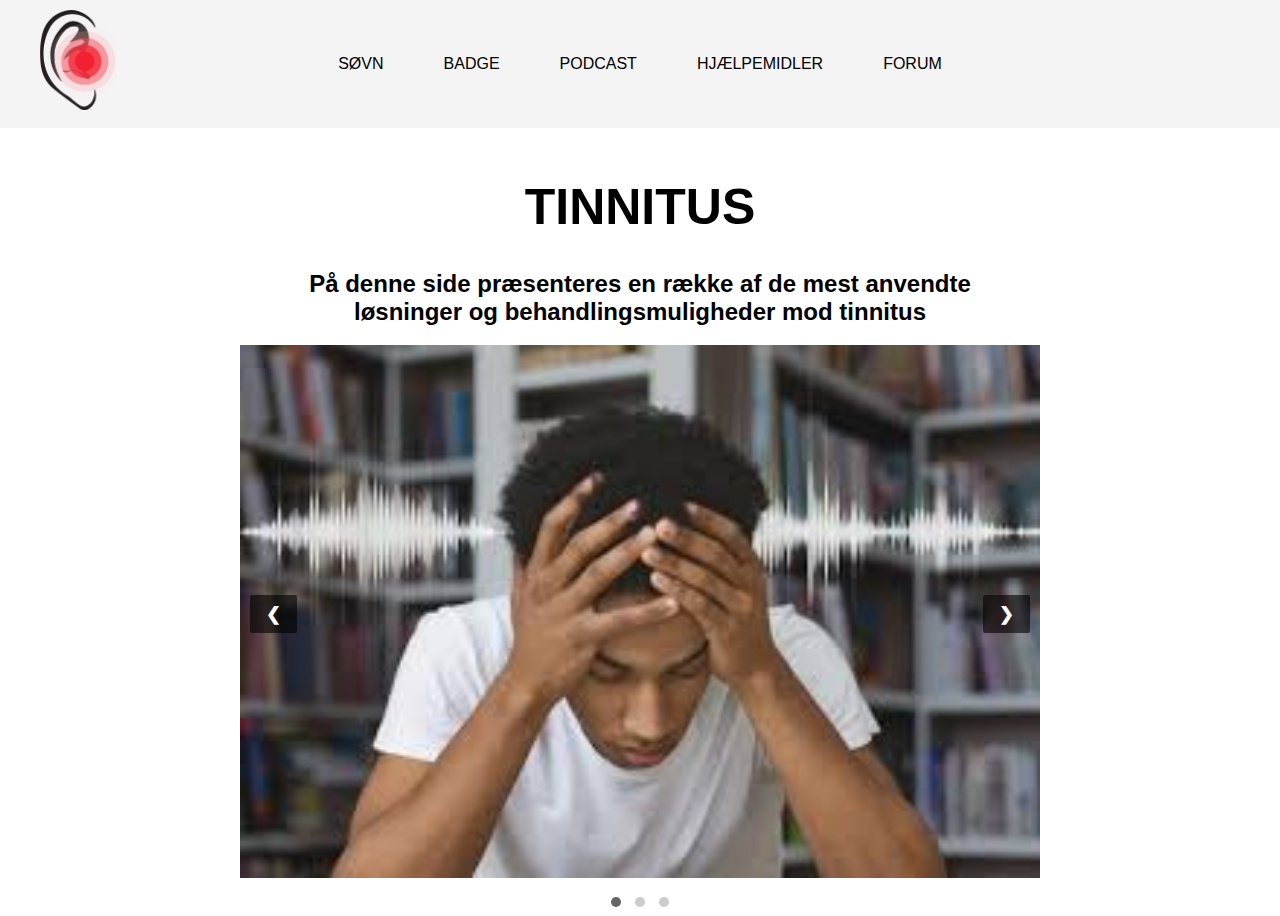
<file: index.html>
<!DOCTYPE html>
<html lang="en">
<head>
  <meta charset="UTF-8">
  <meta name="viewport" content="width=device-width, initial-scale=1.0">
  <title>Tinnitus Guiden</title>
  <link rel="stylesheet" href="style.css">
  <link rel="stylesheet" href="slideshow.css">
</head>
<body>
  <header>
    <nav>
          </div>
      <ul class="menu">
        <li><a href="soevn.html">SØVN</a>
        <li><a href="badge.html">BADGE</a>
        <li><a href="podcast.html">PODCAST</a>
          <ul class="dropdown">
            <li><a href="tinnituskompasset.html">Tinnitus kompasset</a></li>
          </ul>
        </li>
        <li><a href="hjaelpemidler.html">HJÆLPEMIDLER</a>
          <ul class="dropdown">
            <li><a href="meditation.html">Meditation</a></li>
            <li><a href="hoereapparat.html">Høreapparat</a></li>
            <li><a href="lydhealing.html">Lydhealing</a></li>
            <li><a href="duftolier.html">Duftolier</a></li>
          </ul>
        </li>
        <li><a href="forum.html">FORUM</a></li>
      </ul>
    </nav>
    <div class="logo">
        <a href="index.html">
          <img src="tinnitusear.png" alt="Website Logo">
        </a>
  </header>
  <main>
    <h1>TINNITUS</h1>
    <h2>På denne side præsenteres en række af de mest anvendte <br> løsninger og behandlingsmuligheder mod tinnitus</h2>
  </main>
  <div class="slideshow-container">
    <div class="slide fade">
      <img src="person1.jpg" alt="Image 1">
    </div>
    <div class="slide fade">
      <img src="person2.jpg" alt="Image 2">
    </div>
    <div class="slide fade">
      <img src="person3.jpg" alt="Image 3">
    </div>
  
    <!-- Next and previous buttons -->
    <a class="prev" onclick="plusSlides(-1)">&#10094;</a>
    <a class="next" onclick="plusSlides(1)">&#10095;</a>
  </div>
  
  <!-- Dots for navigation -->
  <div class="dots-container">
    <span class="dot" onclick="currentSlide(1)"></span>
    <span class="dot" onclick="currentSlide(2)"></span>
    <span class="dot" onclick="currentSlide(3)"></span>
  </div>
  
  <script>
    let slideIndex = 1;
    showSlides(slideIndex);
    
    // Next/previous controls
    function plusSlides(n) {
      showSlides(slideIndex += n);
    }
    
    // Show the current slide
    function currentSlide(n) {
      showSlides(slideIndex = n);
    }
    
    function showSlides(n) {
      let i;
      const slides = document.querySelectorAll(".slide");
      const dots = document.querySelectorAll(".dot");
      
      if (n > slides.length) { slideIndex = 1; }
      if (n < 1) { slideIndex = slides.length; }
      
      slides.forEach(slide => (slide.style.display = "none"));
      dots.forEach(dot => dot.classList.remove("active"));
      
      slides[slideIndex - 1].style.display = "block";
      dots[slideIndex - 1].classList.add("active");
    }
    </script>
    
</body>
</html>
</file>
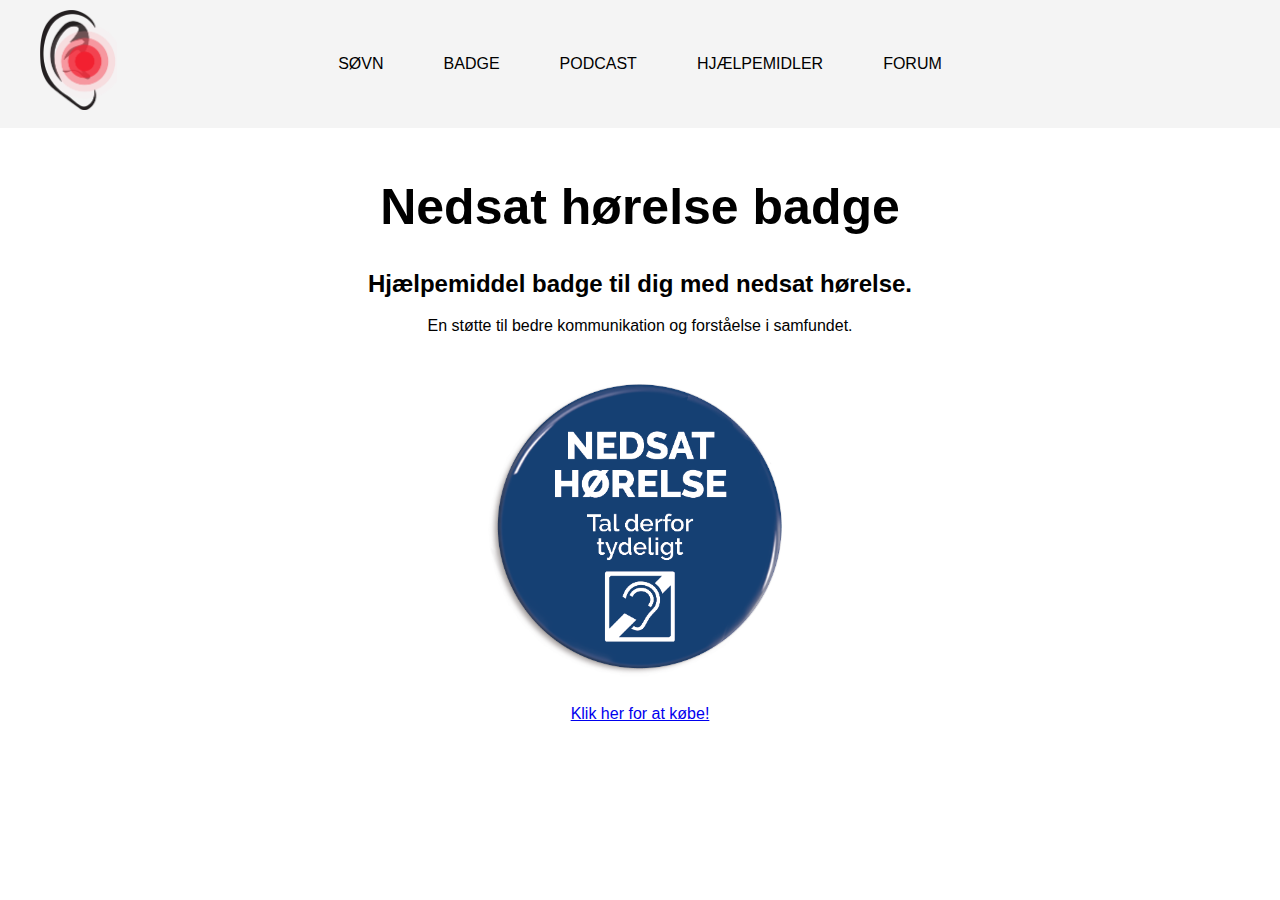
<file: badge.html>
<!DOCTYPE html>
<html lang="en">
<head>
  <meta charset="UTF-8">
  <meta name="viewport" content="width=device-width, initial-scale=1.0">
  <title>Tinnitus Guiden</title>
  <link rel="stylesheet" href="style.css">
</head>
<body>
  <header>
    <nav>
          </div>
      <ul class="menu">
        <li><a href="soevn.html">SØVN</a>  
        <li><a href="badge.html">BADGE</a>
        <li><a href="podcast.html">PODCAST</a>
          <ul class="dropdown">
            <li><a href="#">Tinnitus kompasset</a></li>
          </ul>
        </li>
        <li><a href="hjaelpemidler.html">HJÆLPEMIDLER</a>
          <ul class="dropdown">
            <li><a href="#">Meditation</a></li>
            <li><a href="#">Høreapparat</a></li>
            <li><a href="#">Lydhealing</a></li>
            <li><a href="#">Duftolier</a></li>
          </ul>
        </li>
        <li><a href="forum.html">FORUM</a></li>
      </ul>
    </nav>
    <div class="logo">
        <a href="index.html">
          <img src="tinnitusear.png" alt="Website Logo">
        </a>
  </header>
  <main>
    <h1>Nedsat hørelse badge</h1>
    <h2>Hjælpemiddel badge til dig med nedsat hørelse.</h2>
    <p>En støtte til bedre kommunikation og forståelse i samfundet.</p>
    <img src="nedsathoerelse.png" width="350" 
    height="350">
    <br>
    <a href="https://badgeland.dk/nedsat-horelse-tal-tydeligt-badge.html"target="_blank">Klik her for at købe!</a>
  </main>
</body>
</html>
</file>
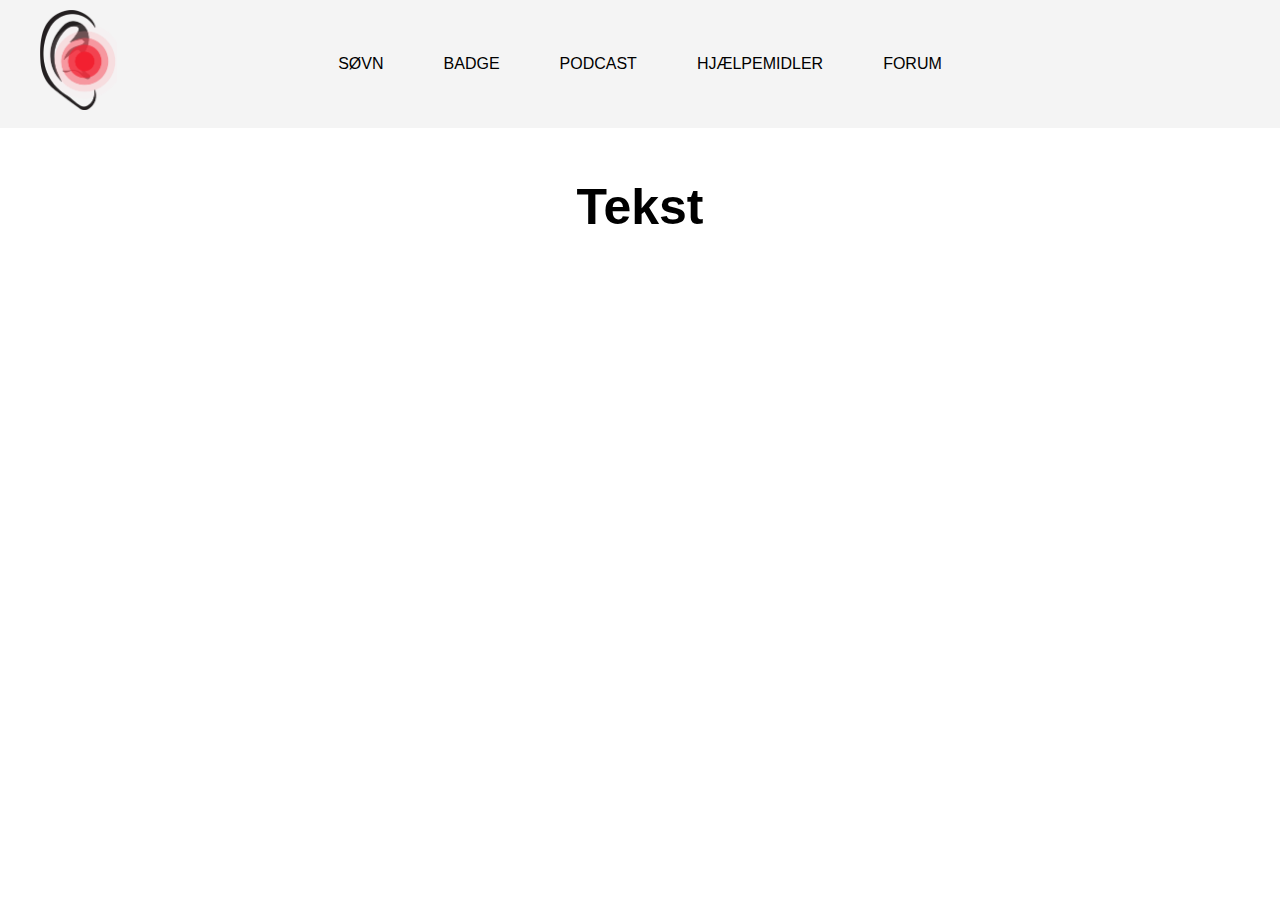
<file: forum.html>
<!DOCTYPE html>
<html lang="en">
<head>
  <meta charset="UTF-8">
  <meta name="viewport" content="width=device-width, initial-scale=1.0">
  <title>Tinnitus Guiden</title>
  <link rel="stylesheet" href="style.css">
</head>
<body>
  <header>
    <nav>
          </div>
      <ul class="menu">
        <li><a href="soevn.html">SØVN</a>
        <li><a href="badge.html">BADGE</a>
        <li><a href="podcast.html">PODCAST</a>
          <ul class="dropdown">
            <li><a href="#">Tinnitus kompasset</a></li>
          </ul>
        </li>
        <li><a href="hjaelpemidler.html">HJÆLPEMIDLER</a>
          <ul class="dropdown">
            <li><a href="#">Meditation</a></li>
            <li><a href="#">Høreapparat</a></li>
            <li><a href="#">Lydhealing</a></li>
            <li><a href="#">Duftolier</a></li>
          </ul>
        </li>
        <li><a href="forum.html">FORUM</a></li>
      </ul>
    </nav>
    <div class="logo">
        <a href="index.html">
          <img src="tinnitusear.png" alt="Website Logo">
        </a>
  </header>
  <main>
    <h1>Tekst</h1>
  </main>
</body>
</html>
</file>
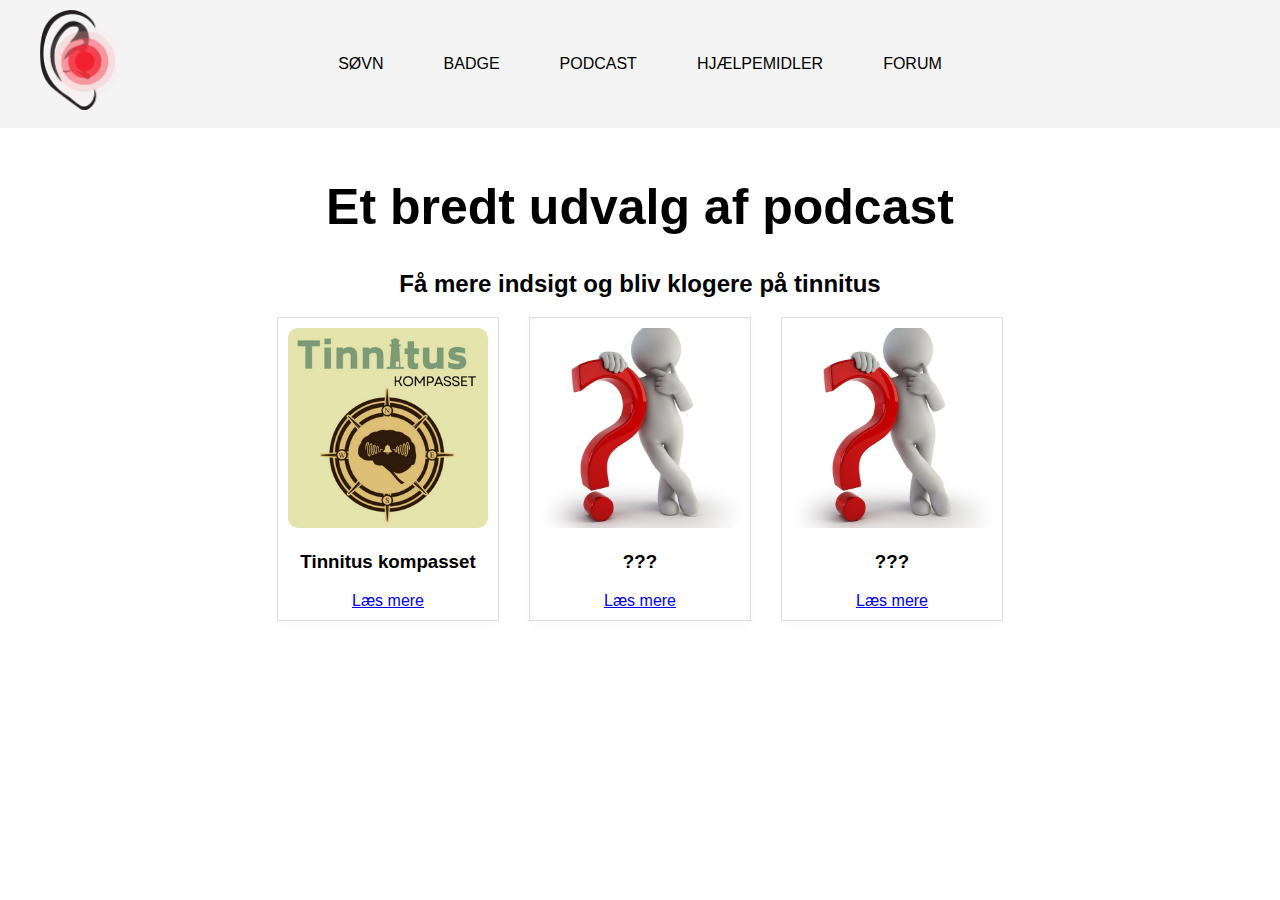
<file: podcast.html>
<!DOCTYPE html>
<html lang="en">
<head>
  <meta charset="UTF-8">
  <meta name="viewport" content="width=device-width, initial-scale=1.0">
  <title>Tinnitus Guiden</title>
  <link rel="stylesheet" href="style.css">
  <link rel="stylesheet" href="podcastcards.css">
</head>
<body>
  <header>
    <nav>
          </div>
      <ul class="menu">
        <li><a href="soevn.html">SØVN</a>
        <li><a href="badge.html">BADGE</a>
        <li><a href="podcast.html">PODCAST</a>
          <ul class="dropdown">
            <li><a href="#">Tinnitus kompasset</a></li>
          </ul>
        </li>
        <li><a href="hjaelpemidler.html">HJÆLPEMIDLER</a>
          <ul class="dropdown">
            <li><a href="#">Meditation</a></li>
            <li><a href="#">Høreapparat</a></li>
            <li><a href="#">Lydhealing</a></li>
            <li><a href="#">Duftolier</a></li>
          </ul>
        </li>
        <li><a href="forum.html">FORUM</a></li>
      </ul>
    </nav>
    <div class="logo">
        <a href="index.html">
          <img src="tinnitusear.png" alt="Website Logo">
        </a>
  </header>
  <main>
    <h1>Et bredt udvalg af podcast</h1>
    <h2>Få mere indsigt og bliv klogere på tinnitus</h2>
    <section class="podcast-list">
      <div class="container">
        <div class="box">
          <img src="tinnituskompas.png" alt="Tinnitus kompasset">
          <h3>Tinnitus kompasset</h3>
          <a href="#">Læs mere</a>
        </div>
        <div class="box">
          <img src="question.jpg" alt="Tinnitus kompasset">
          <h3>???</h3>
          <a href="#">Læs mere</a>
        </div>
        <div class="box">
          <img src="question.jpg" alt="Tinnitus kompasset">
          <h3>???</h3>
          <a href="#">Læs mere</a>
        </div>
      </div>
  </section>
  </main>
</body>
</html>
</file>
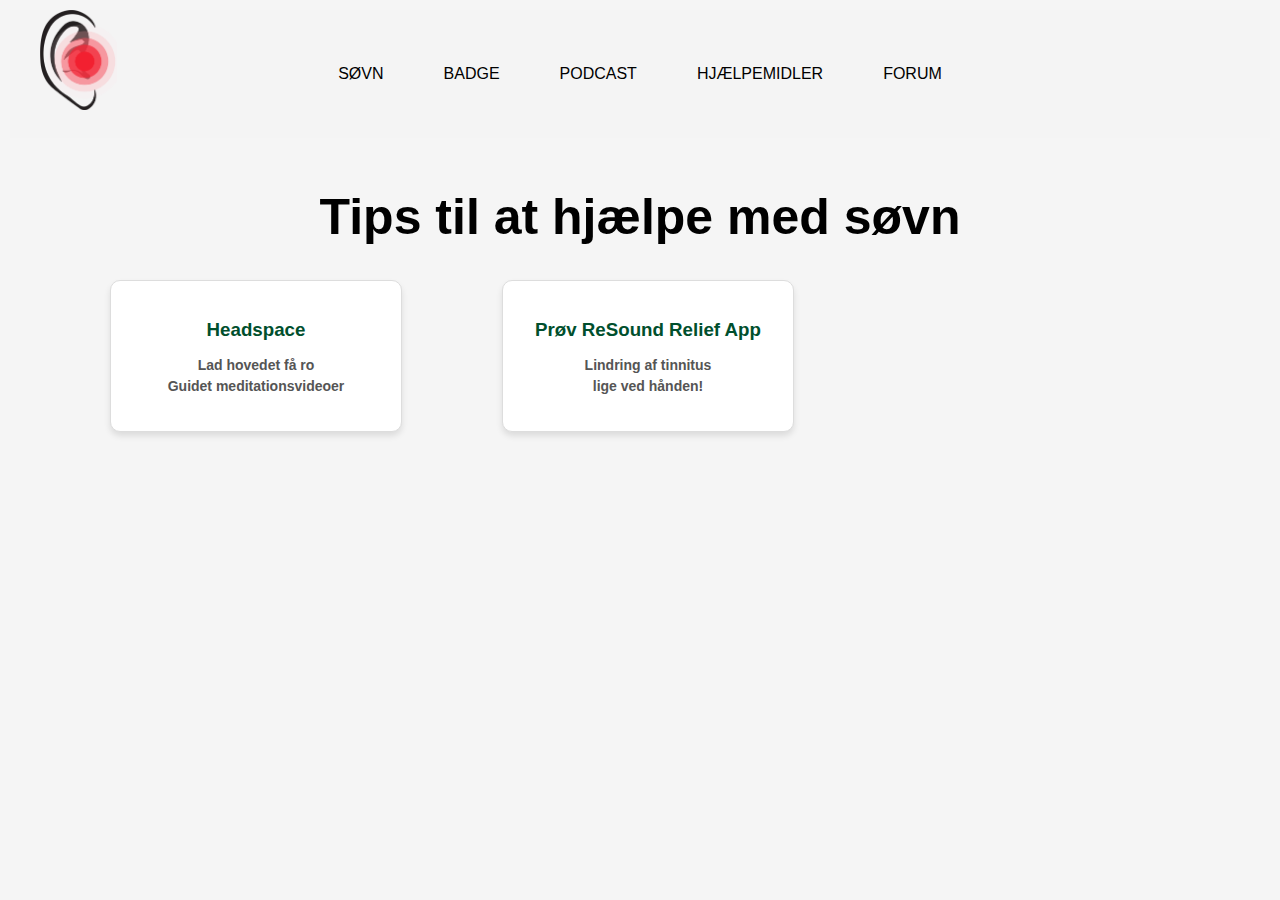
<file: soevn.html>
<!DOCTYPE html>
<html lang="en">
<head>
  <meta charset="UTF-8">
  <meta name="viewport" content="width=device-width, initial-scale=1.0">
  <title>Tinnitus Guiden</title>
  <link rel="stylesheet" href="style.css">
  <link rel="stylesheet" href="cards.css">
</head>
<body>
  <header>
    <nav>
          </div>
      <ul class="menu">
        <li><a href="soevn.html">SØVN</a>
        <li><a href="badge.html">BADGE</a>
        <li><a href="podcast.html">PODCAST</a>
          <ul class="dropdown">
            <li><a href="#">Tinnitus kompasset</a></li>
          </ul>
        </li>
        <li><a href="hjaelpemidler.html">HJÆLPEMIDLER</a>
          <ul class="dropdown">
            <li><a href="#">Meditation</a></li>
            <li><a href="#">Høreapparat</a></li>
            <li><a href="#">Lydhealing</a></li>
            <li><a href="#">Duftolier</a></li>
          </ul>
        </li>
        <li><a href="forum.html">FORUM</a></li>
      </ul>
    </nav>
    <div class="logo">
        <a href="index.html">
          <img src="tinnitusear.png" alt="Website Logo">
        </a>
  </header>
  <main>
    <h1>Tips til at hjælpe med søvn</h1>
  </main>
    <div class="box-container">
      <div class="card">
        <a href="https://www.headspace.com/">
        <h3>Headspace</h3>
        <p>Lad hovedet få ro<br>Guidet meditationsvideoer</p>
      </a>
      </div>
      <div class="card">
        <a href="https://www.resound.com/da/hearing-aids/apps/relief">
        <h3>Prøv ReSound Relief App</h3>
        <p>Lindring af tinnitus<br>lige ved hånden!</p>
      </a>
      </div>
    </div>



</div>
</body>
</html>
</file>
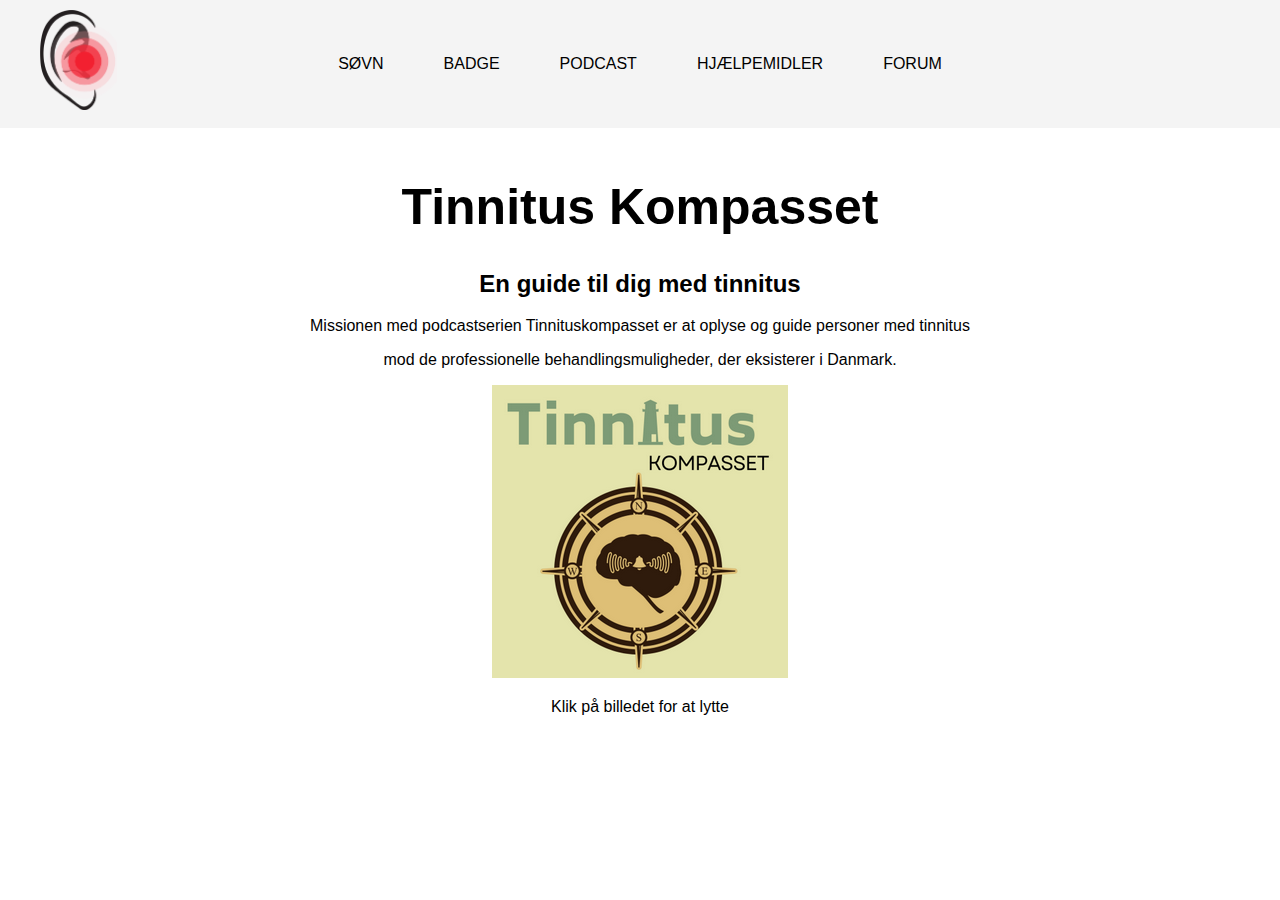
<file: tinnituskompasset.html>
<!DOCTYPE html>
<html lang="en">
<head>
  <meta charset="UTF-8">
  <meta name="viewport" content="width=device-width, initial-scale=1.0">
  <title>Tinnitus Guiden</title>
  <link rel="stylesheet" href="style.css">
</head>
<body>
  <header>
    <nav>
          </div>
      <ul class="menu">
        <li><a href="soevn.html">SØVN</a>
        <li><a href="badge.html">BADGE</a>
        <li><a href="podcast.html">PODCAST</a>
          <ul class="dropdown">
            <li><a href="#">Tinnitus kompasset</a></li>
          </ul>
        </li>
        <li><a href="hjaelpemidler.html">HJÆLPEMIDLER</a>
          <ul class="dropdown">
            <li><a href="#">Meditation</a></li>
            <li><a href="#">Høreapparat</a></li>
            <li><a href="#">Lydhealing</a></li>
            <li><a href="#">Duftolier</a></li>
          </ul>
        </li>
        <li><a href="forum.html">FORUM</a></li>
      </ul>
    </nav>
    <div class="logo">
        <a href="index.html">
          <img src="tinnitusear.png" alt="Website Logo">
        </a>
  </header>
  <main>
    <h1>Tinnitus Kompasset</h1>
    <h2>En guide til dig med tinnitus</h2>
    <p>Missionen med podcastserien Tinnituskompasset er at oplyse og guide personer med tinnitus</p>
    <p>mod de professionelle behandlingsmuligheder, der eksisterer i Danmark.</p>
      <a href="https://www.tinnituskompasset.dk/" target="_blank">
        <img src="tinnituskompas.png" alt="Website Logo">
      </a>
      <p>Klik på billedet for at lytte</p>
     
  </main>
</body>
</html>
</file>
<file: style.css>
/* General Styles */
body {
    font-family: Arial, sans-serif;
    margin: 0;
    padding: 0;
    text-align: center;
  }
  
  h1 {
    font-size: 50px;
    margin-top: 50px;
  }
  
  /* Menu Style */
  nav {
    background-color: #f4f4f4;
    padding: 45px 0;
  }
  
  .menu {
    list-style: none;
    margin: 0;
    padding: 0;
    display: flex;
    justify-content: center;
  }
  
  .menu li {
    position: relative;
  }
  
  .menu a {
    text-decoration: none;
    color: #000;
    padding: 10px 30px;
    display: block;
  }
  
  .menu li:hover > a {
    background-color: #ddd;
  }
  
  .dropdown {
    display: none;
    position: absolute;
    list-style: none;
    background-color: #f4f4f4;
    padding: 0;
    margin: 0;
    top: 100%; /* This ensures the dropdown sits exactly below the parent menu item */
    left: 0;
    border: 1px solid #ddd;
    z-index: 1000; /* Prevent overlapping issues */
  }
  
  .dropdown li {
    position: relative;
  }
  
  .dropdown li a {
    padding: 10px 20px;
  }
  
  .menu li:hover .dropdown {
    display: block;
  }
  
  /* Add responsive layout for smaller screens */
  @media (max-width: 768px) {
    .menu {
      flex-direction: column;
    }
  
    .menu li {
      text-align: center;
    }
  
    .dropdown {
      position: static;
      border: none;
    }
  }
/* Logo Styles */
.logo {
    position: absolute;
    top: 10px; /* Adjust as needed */
    left: 40px; /* Adjust as needed */
  }
  
  .logo img {
    height: 100px; /* Adjust the height of the logo */
    width: auto; /* Maintain aspect ratio */
    display: block; /* Removes any extra spacing under the logo */
  }
  
  .logo a {
    text-decoration: none; /* Removes any link styling like underline */
    display: inline-block; /* Ensures the anchor does not add extra styling */
  }
  .logo img, .logo a {
    margin: 0;
    padding: 0;
  }
</file>
<file: slideshow.css>
/* Slideshow container */
.slideshow-container {
    position: relative;
    max-width: 800px; /* Adjust width as needed */
    margin: auto;
    overflow: hidden;
  }
  
  .slide {
    display: none; /* Hide slides by default */
  }
  
  .slide img {
    width: 100%; /* Make images responsive */
  }
  
  /* Navigation buttons (prev/next) */
  .prev, .next {
    position: absolute;
    top: 50%;
    transform: translateY(-50%);
    font-size: 18px;
    font-weight: bold;
    color: white;
    padding: 8px 16px;
    background-color: rgba(0, 0, 0, 0.6);
    cursor: pointer;
    border-radius: 2px;
    user-select: none; /* Prevent user text selection */
  }
  
  .prev:hover, .next:hover {
    background-color: rgba(0, 0, 0, 0.8);
  }
  
  .prev {
    left: 10px;
  }
  
  .next {
    right: 10px;
  }
  
  /* Dots at the bottom */
  .dots-container {
    text-align: center;
    margin-top: 10px;
  }
  
  .dot {
    height: 10px;
    width: 10px;
    margin: 5px;
    display: inline-block;
    background-color: #ccc;
    border-radius: 50%;
    cursor: pointer;
  }
  
  .dot.active {
    background-color: #666;
  }
  
  /* Fade animation */
  .fade {
    animation: fade 1.5s;
  }
  
  @keyframes fade {
    from { opacity: 0.4; }
    to { opacity: 1; }
  }
</file>
<file: podcastcards.css>
.container {
    display: flex; /* Flexbox layout */
    gap: 30px; /* Space between the items */
    justify-content: center; /* Center items horizontally */
    flex-wrap: wrap; /* Wrap items to next line if needed */
  }
  
  .box {
    display: inline-block;
    border: 1px solid #ddd;
    padding: 10px;
    box-shadow: 0px 4px 8px rgba(235, 227, 227, 0.2);
    text-align: center;
  }
  .box:hover {
    box-shadow: 0px 8px 16px rgba(0, 0, 0, 0.2);
    transform: scale(1.05);
    transition: all 0.3s ease;
  }
  .box img {
    width: 200px; /* Set a fixed width */
    height: 200px; /* Set a fixed height */
    object-fit: cover; /* Automatically adjust image content to fit without distortion */
    border-radius: 10px; /* Optional: adds rounded edges */
  }
</file>
<file: cards.css>
body {
    font-family: Arial, sans-serif;
    background-color: #f5f5f5;
    margin: 0px;
    padding: 10px;
}

.box-container {
    display: flex; /* Giver horisontal layout */
    justify-content: flex-start; /* Justér til venstre (kan ændres til center eller andet) */
    gap: 0px; /* Giver mellemrum mellem boksene */
    padding: 0px; /* Giver lidt "luft" inden i containeren */
    margin-right: 20px;
  }

.card {
    background-color: white;         /* Hvid baggrund for kort */
    border: 1px solid #ddd;          /* Tynd kant omkring kort */
    border-radius: 10px;             /* Runde hjørner */
    box-shadow: 0 4px 6px rgba(0, 0, 0, 0.1); /* Let skygge for dybde */
    width: 250px;                    /* Størrelse på kortet */
    padding: 20px;                   /* Indvendig afstand */
    text-align: center;              /* Centrer tekst */
    transition: transform 0.2s;      /* Giver en glidende animations-effekt */
    margin-left: 100px;               /* Flytter kortene til højre */
}

.card:hover {
    transform: scale(1.05);          /* Giver en let zoom-effekt ved hover */
}
.no-hover-card:hover {
    transform: none;
}

.card h3 {
    color: #004F2D;                  /* Grøn overskrift */
    margin-bottom: 10px;
}

.card p {
    color: #555;                     /* Grå tekstfarve */
    font-size: 14px;                 /* Mindre skriftstørrelse */
    line-height: 1.5;
}

.card a {
    text-decoration: none;   /* Fjerner understregningen */
    color: #004F2D;          /* Ændrer farven til grøn eller en anden ønsket farve */
    font-weight: bold;       /* Fremhæver teksten, hvis ønsket */
}

/* Tilføj effekt ved hover (valgfrit): */
.card a:hover {
    text-decoration: underline; /* Tilføjer en understregning, når du holder musen over */
    color: #006837;             /* Ændrer farve ved hover for en interaktiv effekt */
}
</file>
